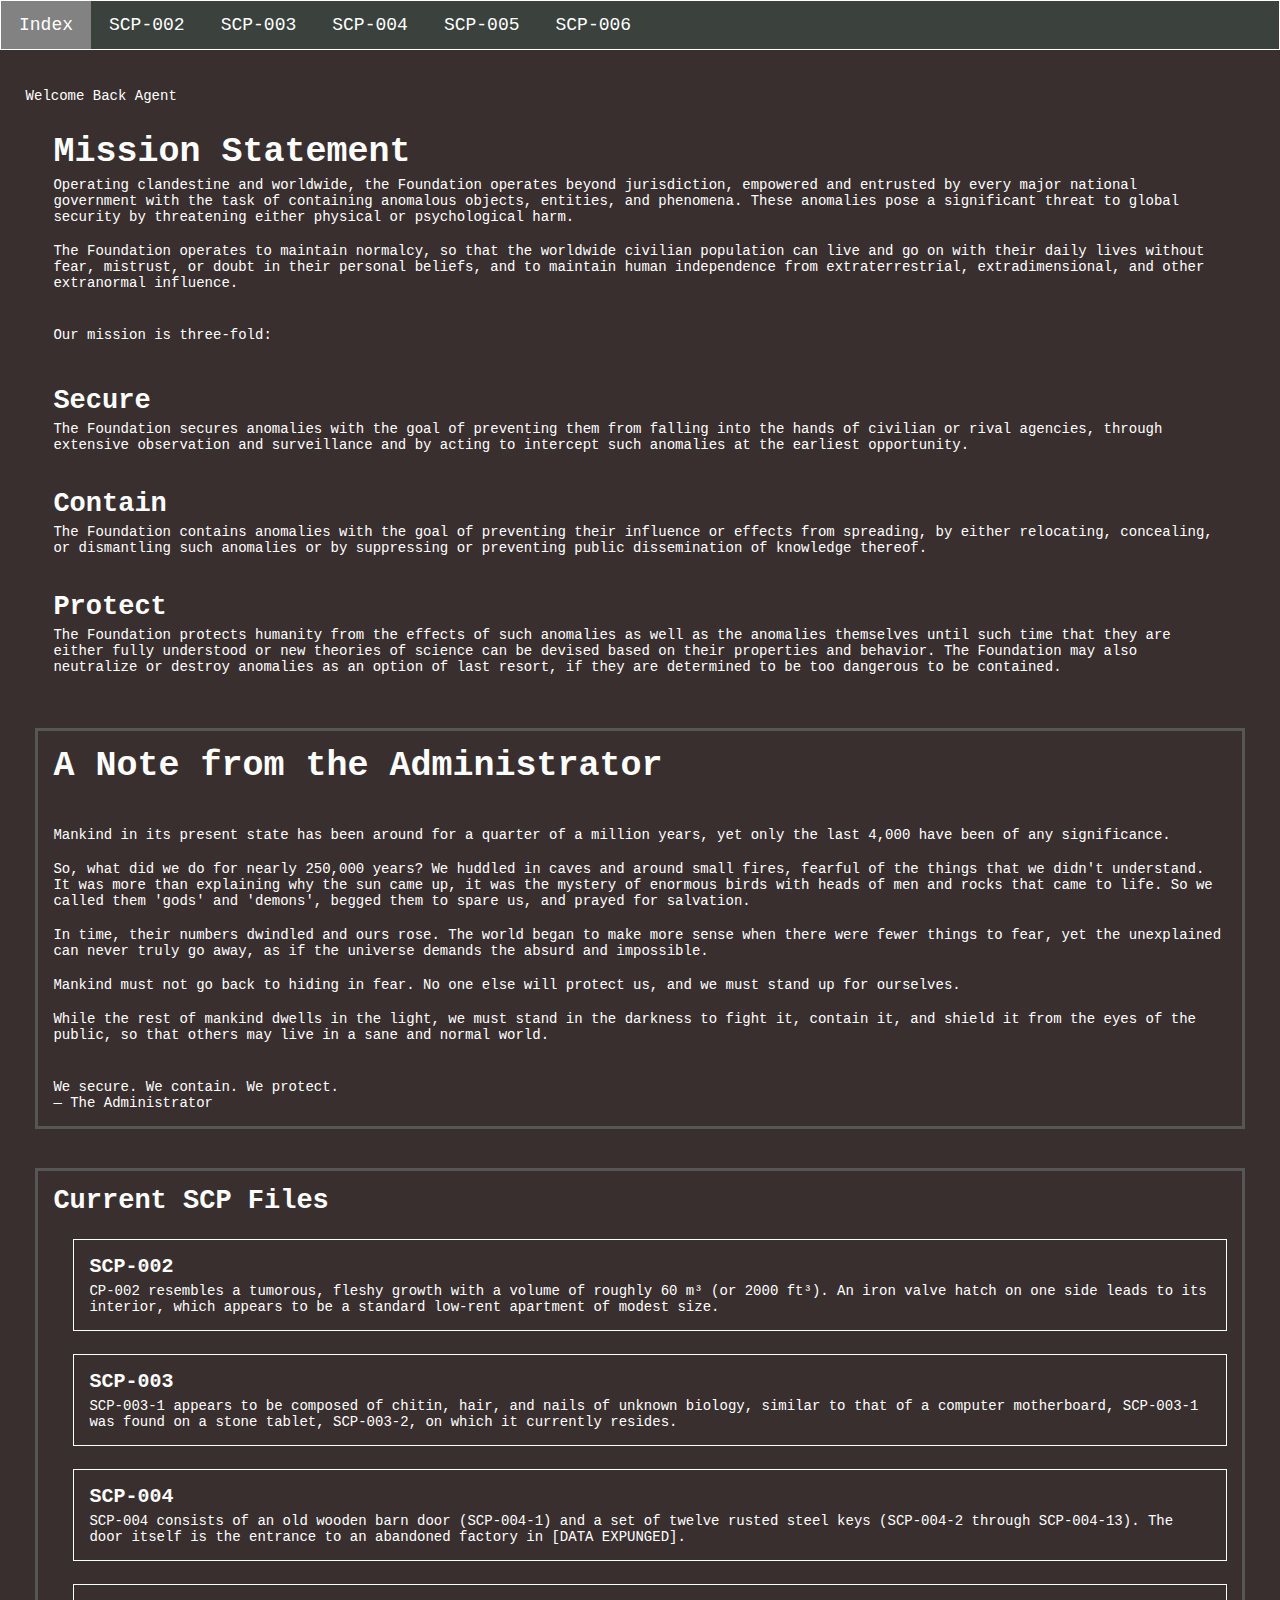
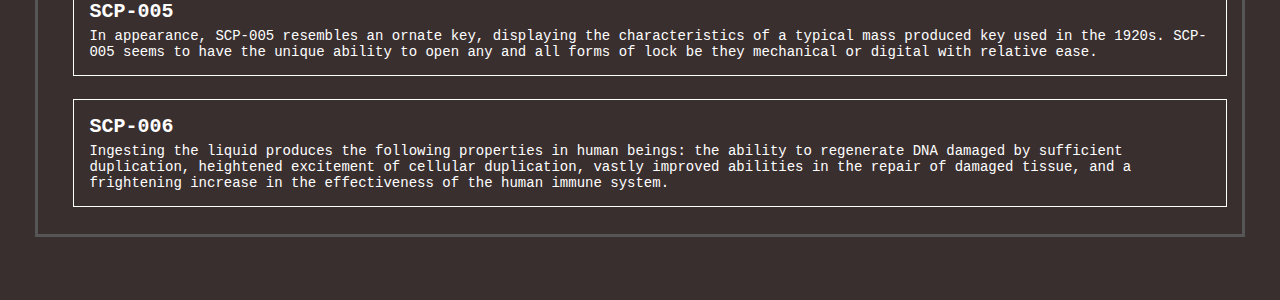
<file: index.html>
<!DOCTYPE html>
<html lang="en">
    <head>

        <meta charset="UTF-8">
        <meta name="viewport" content="width=device-width, initial-scale=0.5">  

        <!-- Linking to the Spreadsheet -->
        <link rel="stylesheet" href="css/main.css" type="text/css">
        

        <title> SCP Index - SCP Foundation </title>
    

    </head>

    <body>
        
        <!-- Navigation Bar-->
        <ul class="navbar">
            <li><a class="active" href="index.html"> Index </a></li>
            <li><a href="scp-002.html"> SCP-002 </a></li>
            <li><a href="scp-003.html"> SCP-003 </a></li>
            <li><a href="scp-004.html"> SCP-004 </a></li>
            <li><a href="scp-005.html"> SCP-005 </a></li>
            <li><a href="scp-006.html"> SCP-006 </a></li>
        </ul>

        
        <!-- Content Divs -->
        <div class="title" style="margin-left: 2%;">
            <p> Welcome Back Agent </p>
        </div>


        <div class="col-11 center" style="border: none; margin-bottom: 1%;">
            <h1> Mission Statement </h1>
            <p> Operating clandestine and worldwide, the Foundation operates beyond jurisdiction, empowered and entrusted by every major national government with the task of containing anomalous objects, entities, and phenomena. These anomalies pose a significant threat to global security by threatening either physical or psychological harm. </p>
            <br>
            <p> The Foundation operates to maintain normalcy, so that the worldwide civilian population can live and go on with their daily lives without fear, mistrust, or doubt in their personal beliefs, and to maintain human independence from extraterrestrial, extradimensional, and other extranormal influence. </p>  
            <br><br>
            <p> Our mission is three-fold: </p>
        </div>


        <div class="col-11 center" style="border: none;">
            <h3> Secure</h3>
            <p> The Foundation secures anomalies with the goal of preventing them from falling into the hands of civilian or rival agencies, through extensive observation and surveillance and by acting to intercept such anomalies at the earliest opportunity. </p>
            <br><br>
            <h3> Contain</h3>
            <p> The Foundation contains anomalies with the goal of preventing their influence or effects from spreading, by either relocating, concealing, or dismantling such anomalies or by suppressing or preventing public dissemination of knowledge thereof. </p>
            <br><br>
            <h3> Protect </h3>
            <p> The Foundation protects humanity from the effects of such anomalies as well as the anomalies themselves until such time that they are either fully understood or new theories of science can be devised based on their properties and behavior. The Foundation may also neutralize or destroy anomalies as an option of last resort, if they are determined to be too dangerous to be contained. </p>
        </div>
    


        <div class="col-11 center">
            <h1> A Note from the Administrator </h1>
            <br><br>
            <p> Mankind in its present state has been around for a quarter of a million years, yet only the last 4,000 have been of any significance. </p>
            <br><p> So, what did we do for nearly 250,000 years? We huddled in caves and around small fires, fearful of the things that we didn't understand. It was more than explaining why the sun came up, it was the mystery of enormous birds with heads of men and rocks that came to life. So we called them 'gods' and 'demons', begged them to spare us, and prayed for salvation. </p>
            <br><p> In time, their numbers dwindled and ours rose. The world began to make more sense when there were fewer things to fear, yet the unexplained can never truly go away, as if the universe demands the absurd and impossible. </p>
            <br><p> Mankind must not go back to hiding in fear. No one else will protect us, and we must stand up for ourselves. </p>
            <br><p> While the rest of mankind dwells in the light, we must stand in the darkness to fight it, contain it, and shield it from the eyes of the public, so that others may live in a sane and normal world. </p>
            <br><br>
            <p> We secure. We contain. We protect. </p>
            <p> — The Administrator </p>
        </div>
        
        
        <div class="indexfiles col-11 center">
            <h3> Current SCP Files</h3>   
            <ul>     
                <li><h4> SCP-002 </h4> <p> CP-002 resembles a tumorous, fleshy growth with a volume of roughly 60 m³ (or 2000 ft³). An iron valve hatch on one side leads to its interior, which appears to be a standard low-rent apartment of modest size. </p></li>
                <li><h4> SCP-003 </h4> <p> SCP-003-1 appears to be composed of chitin, hair, and nails of unknown biology, similar to that of a computer motherboard, SCP-003-1 was found on a stone tablet, SCP-003-2, on which it currently resides. </p></li>
                <li><h4> SCP-004 </h4> <p> SCP-004 consists of an old wooden barn door (SCP-004-1) and a set of twelve rusted steel keys (SCP-004-2 through SCP-004-13). The door itself is the entrance to an abandoned factory in [DATA EXPUNGED]. </p></li>
                <li><h4> SCP-005 </h4> <p> In appearance, SCP-005 resembles an ornate key, displaying the characteristics of a typical mass produced key used in the 1920s. SCP-005 seems to have the unique ability to open any and all forms of lock be they mechanical or digital with relative ease. </p></li>
                <li><h4> SCP-006 </h4> <p> Ingesting the liquid produces the following properties in human beings: the ability to regenerate DNA damaged by sufficient duplication, heightened excitement of cellular duplication, vastly improved abilities in the repair of damaged tissue, and a frightening increase in the effectiveness of the human immune system. </p></li>
            </ul>
        </div>

    </body>

</html>
</file>
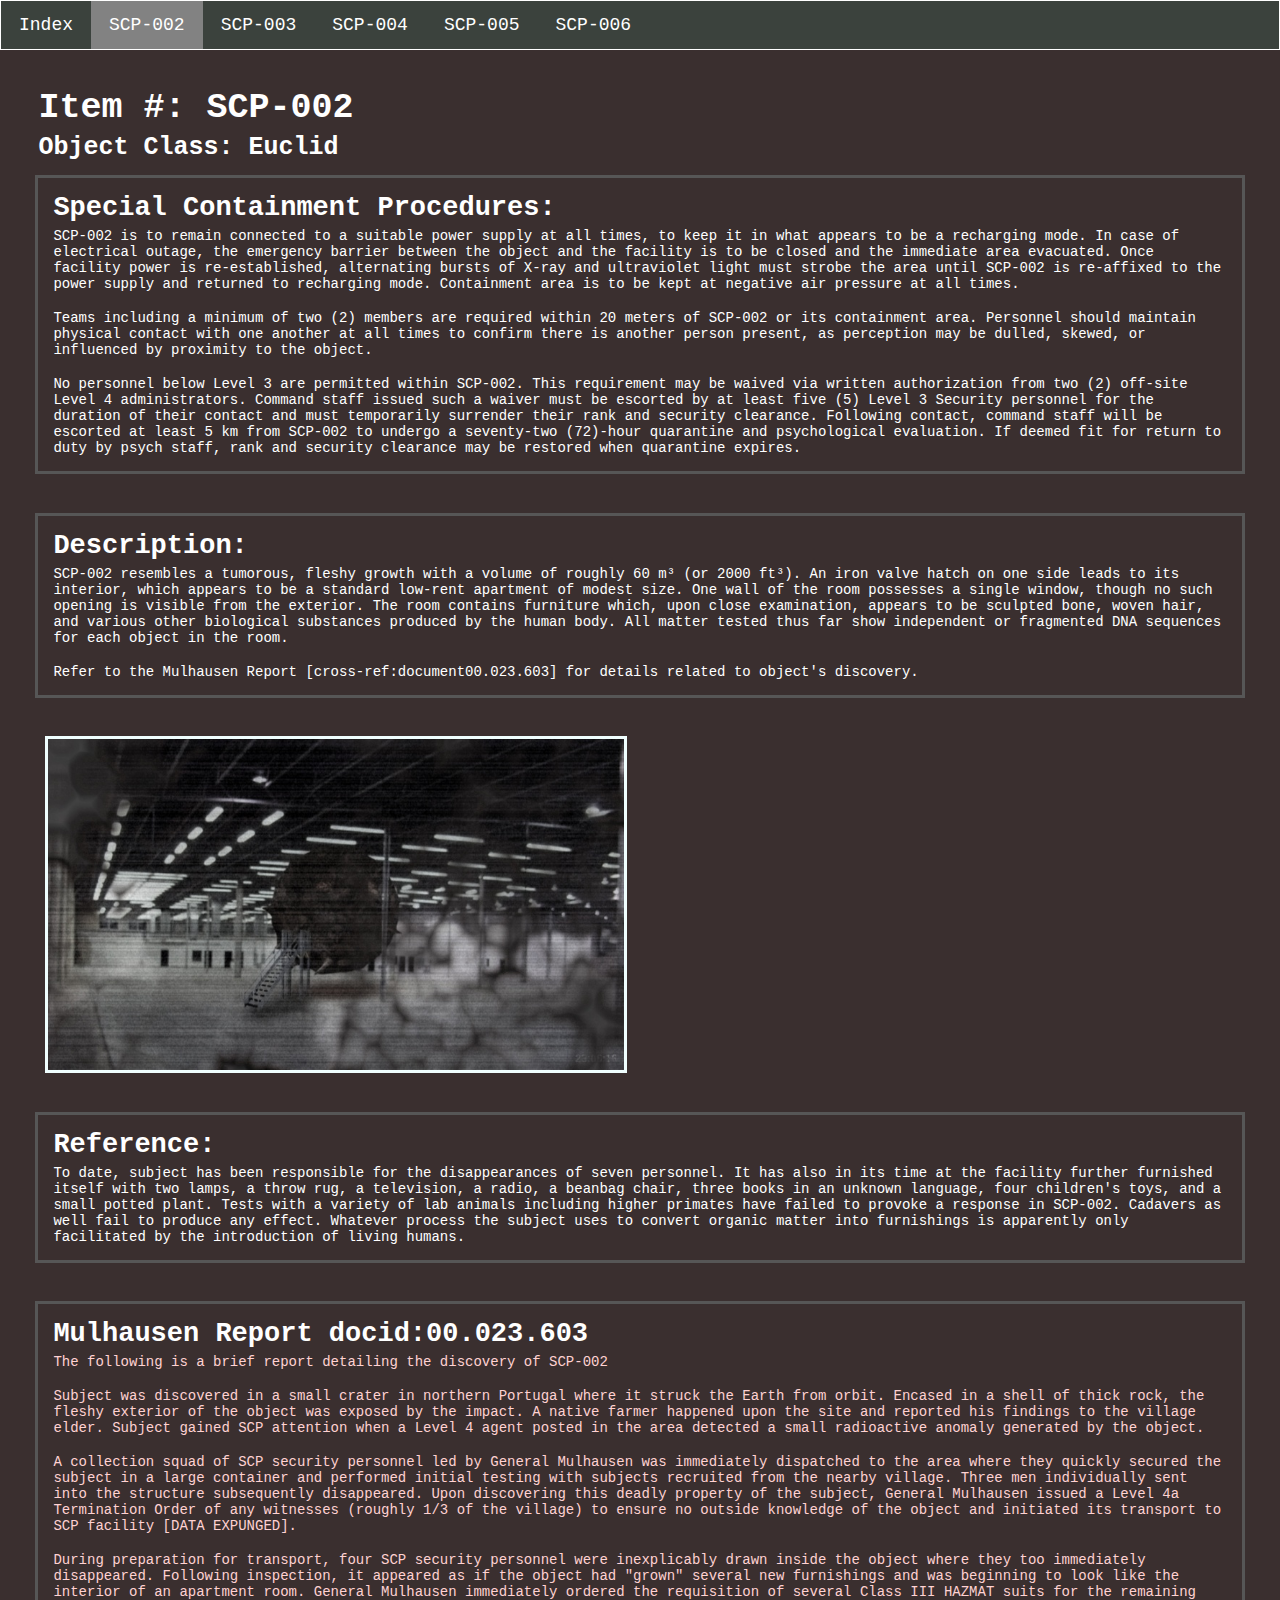
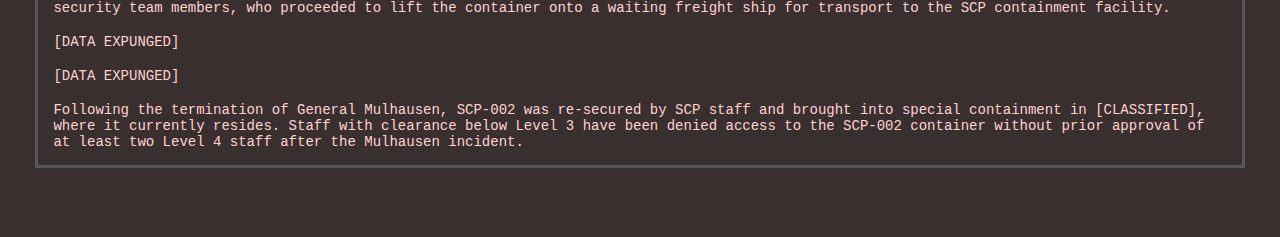
<file: scp-002.html>
<!DOCTYPE html>
<html lang="en">
    <head>

        <meta charset="UTF-8">
        <meta name="viewport" content="width=device-width, initial-scale=0.5">  

        <!-- Linking to the Spreadsheet -->
        <link rel="stylesheet" href="css/main.css" type="text/css">
    
        <title> SCP-002 - SCP Foundation </title>


    </head>

    <body>

        <!-- Navigation Bar-->
        <ul class="navbar">
            <li><a href="index.html"> Index </a></li>
            <li><a class="active" href="scp-002.html"> SCP-002 </a></li>
            <li><a href="scp-003.html"> SCP-003 </a></li>
            <li><a href="scp-004.html"> SCP-004 </a></li>
            <li><a href="scp-005.html"> SCP-005 </a></li>
            <li><a href="scp-006.html"> SCP-006 </a></li>
        </ul>    
       
        <!-- Content Divs -->
        <div class="title">
            <h1><b> Item #: </b> SCP-002 </h1>
            <h2><b> Object Class: </b> Euclid </h2>
        </div>


        <div class="col-11 center">
            <h3> Special Containment Procedures: </h3>
            <p> SCP-002 is to remain connected to a suitable power supply at all times, to keep it in what appears to be a recharging mode. In case of electrical outage, the emergency barrier between the object and the facility is to be closed and the immediate area evacuated. Once facility power is re-established, alternating bursts of X-ray and ultraviolet light must strobe the area until SCP-002 is re-affixed to the power supply and returned to recharging mode. Containment area is to be kept at negative air pressure at all times. </p>
            <br><p> Teams including a minimum of two (2) members are required within 20 meters of SCP-002 or its containment area. Personnel should maintain physical contact with one another at all times to confirm there is another person present, as perception may be dulled, skewed, or influenced by proximity to the object. </p>   
            <br><p> No personnel below Level 3 are permitted within SCP-002. This requirement may be waived via written authorization from two (2) off-site Level 4 administrators. Command staff issued such a waiver must be escorted by at least five (5) Level 3 Security personnel for the duration of their contact and must temporarily surrender their rank and security clearance. Following contact, command staff will be escorted at least 5 km from SCP-002 to undergo a seventy-two (72)-hour quarantine and psychological evaluation. If deemed fit for return to duty by psych staff, rank and security clearance may be restored when quarantine expires. </p>
        </div>


        <div class="col-11 center">
            <h3> Description: </h3>
            <p> SCP-002 resembles a tumorous, fleshy growth with a volume of roughly 60 m³ (or 2000 ft³). An iron valve hatch on one side leads to its interior, which appears to be a standard low-rent apartment of modest size. One wall of the room possesses a single window, though no such opening is visible from the exterior. The room contains furniture which, upon close examination, appears to be sculpted bone, woven hair, and various other biological substances produced by the human body. All matter tested thus far show independent or fragmented DNA sequences for each object in the room. </p>
            <br><p> Refer to the Mulhausen Report [cross-ref:document00.023.603] for details related to object's discovery. </p>
             
        </div>
          
        
        <img src="images/800px-SCP002.jpg" alt="SCP-002"> 



        <div class="col-11 center">
            <h3> Reference: </h3>
            <p> To date, subject has been responsible for the disappearances of seven personnel. It has also in its time at the facility further furnished itself with two lamps, a throw rug, a television, a radio, a beanbag chair, three books in an unknown language, four children's toys, and a small potted plant. Tests with a variety of lab animals including higher primates have failed to provoke a response in SCP-002. Cadavers as well fail to produce any effect. Whatever process the subject uses to convert organic matter into furnishings is apparently only facilitated by the introduction of living humans. </p>
        </div>
           


        <div class="reportext col-11 center">
            <h3>Mulhausen Report docid:00.023.603</h3>
            <p><code> The following is a brief report detailing the discovery of SCP-002 </code></p>
            <br><p><code> Subject was discovered in a small crater in northern Portugal where it struck the Earth from orbit. Encased in a shell of thick rock, the fleshy exterior of the object was exposed by the impact. A native farmer happened upon the site and reported his findings to the village elder. Subject gained SCP attention when a Level 4 agent posted in the area detected a small radioactive anomaly generated by the object. </code></p>
            <br><p><code> A collection squad of SCP security personnel led by General Mulhausen was immediately dispatched to the area where they quickly secured the subject in a large container and performed initial testing with subjects recruited from the nearby village. Three men individually sent into the structure subsequently disappeared. Upon discovering this deadly property of the subject, General Mulhausen issued a Level 4a Termination Order of any witnesses (roughly 1/3 of the village) to ensure no outside knowledge of the object and initiated its transport to SCP facility [DATA EXPUNGED]. </code></p>
            <br><p><code> During preparation for transport, four SCP security personnel were inexplicably drawn inside the object where they too immediately disappeared. Following inspection, it appeared as if the object had "grown" several new furnishings and was beginning to look like the interior of an apartment room. General Mulhausen immediately ordered the requisition of several Class III HAZMAT suits for the remaining security team members, who proceeded to lift the container onto a waiting freight ship for transport to the SCP containment facility. </code></p>
            <br><p><code> [DATA EXPUNGED] </code></p>
            <br><p><code> [DATA EXPUNGED] </code></p>
            <br><p><code> Following the termination of General Mulhausen, SCP-002 was re-secured by SCP staff and brought into special containment in [CLASSIFIED], where it currently resides. Staff with clearance below Level 3 have been denied access to the SCP-002 container without prior approval of at least two Level 4 staff after the Mulhausen incident. </code></p>
        </div>

    </body>

</html>
</file>
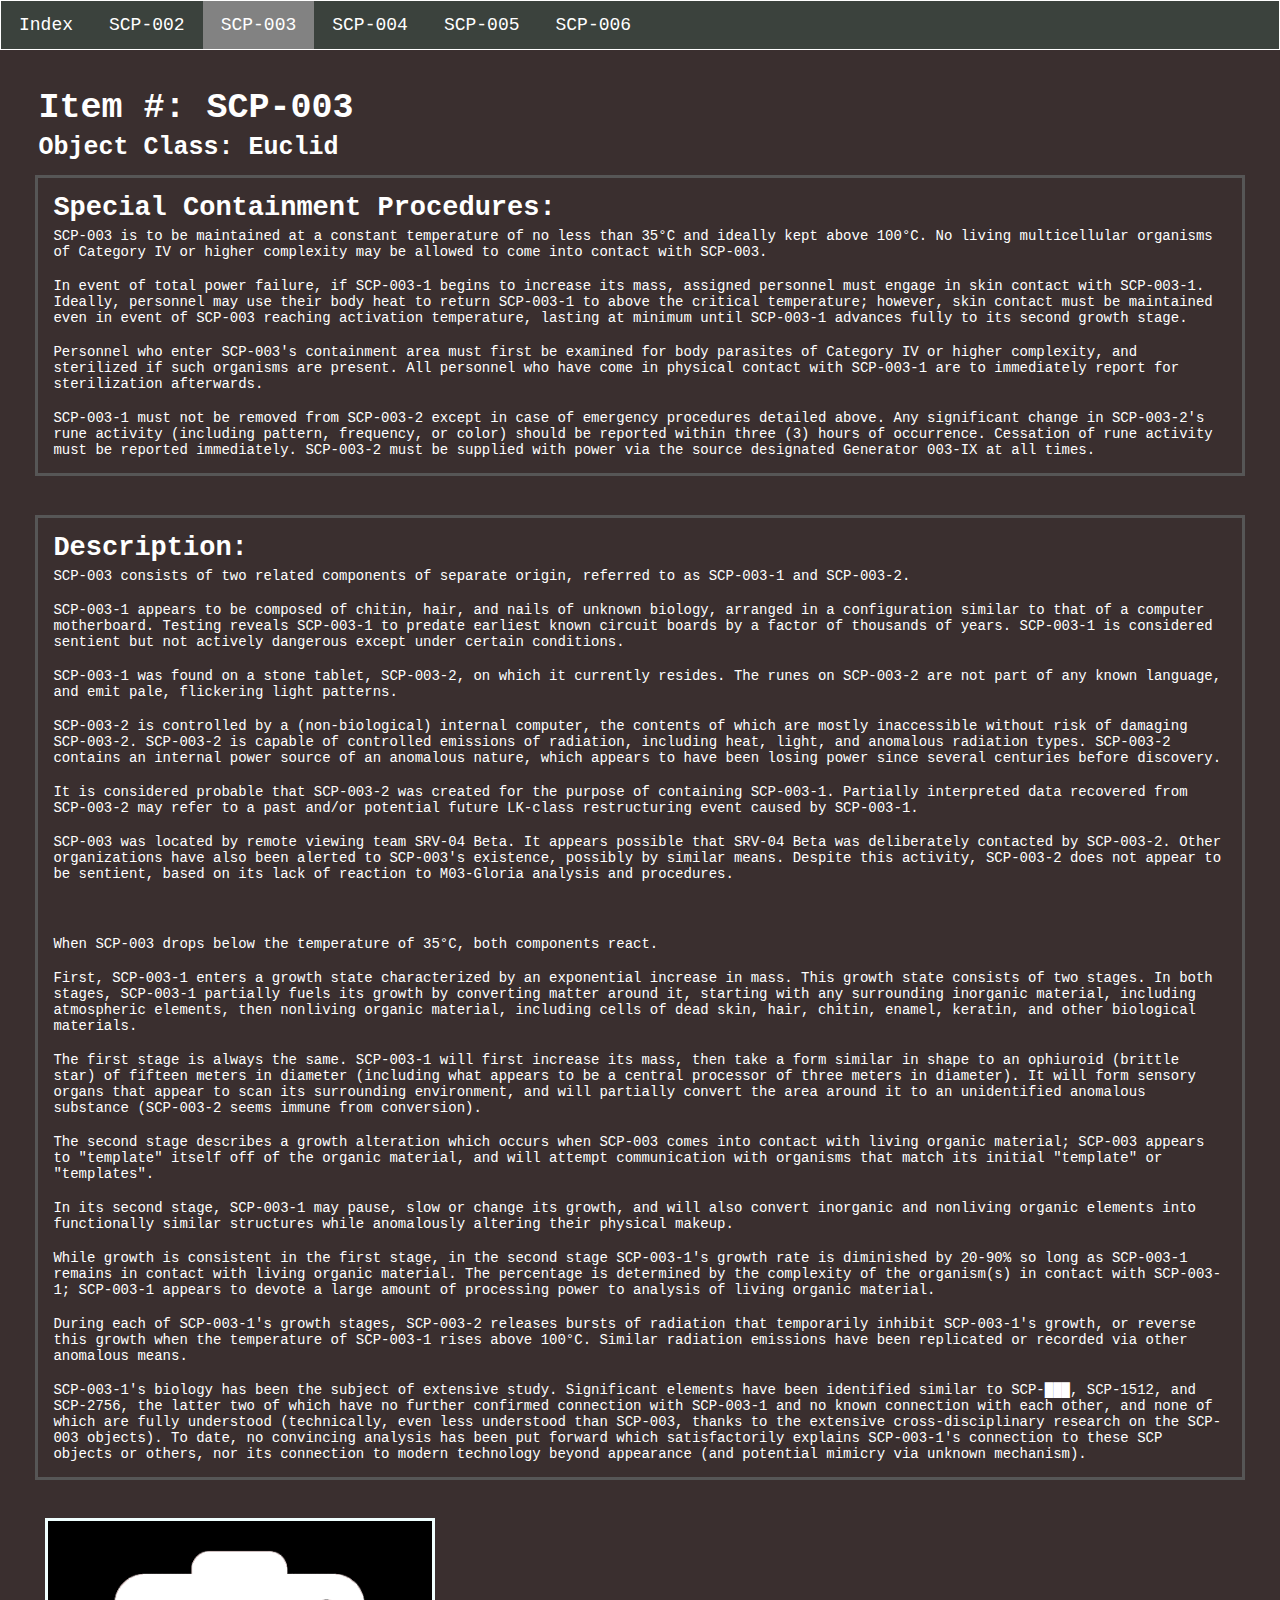
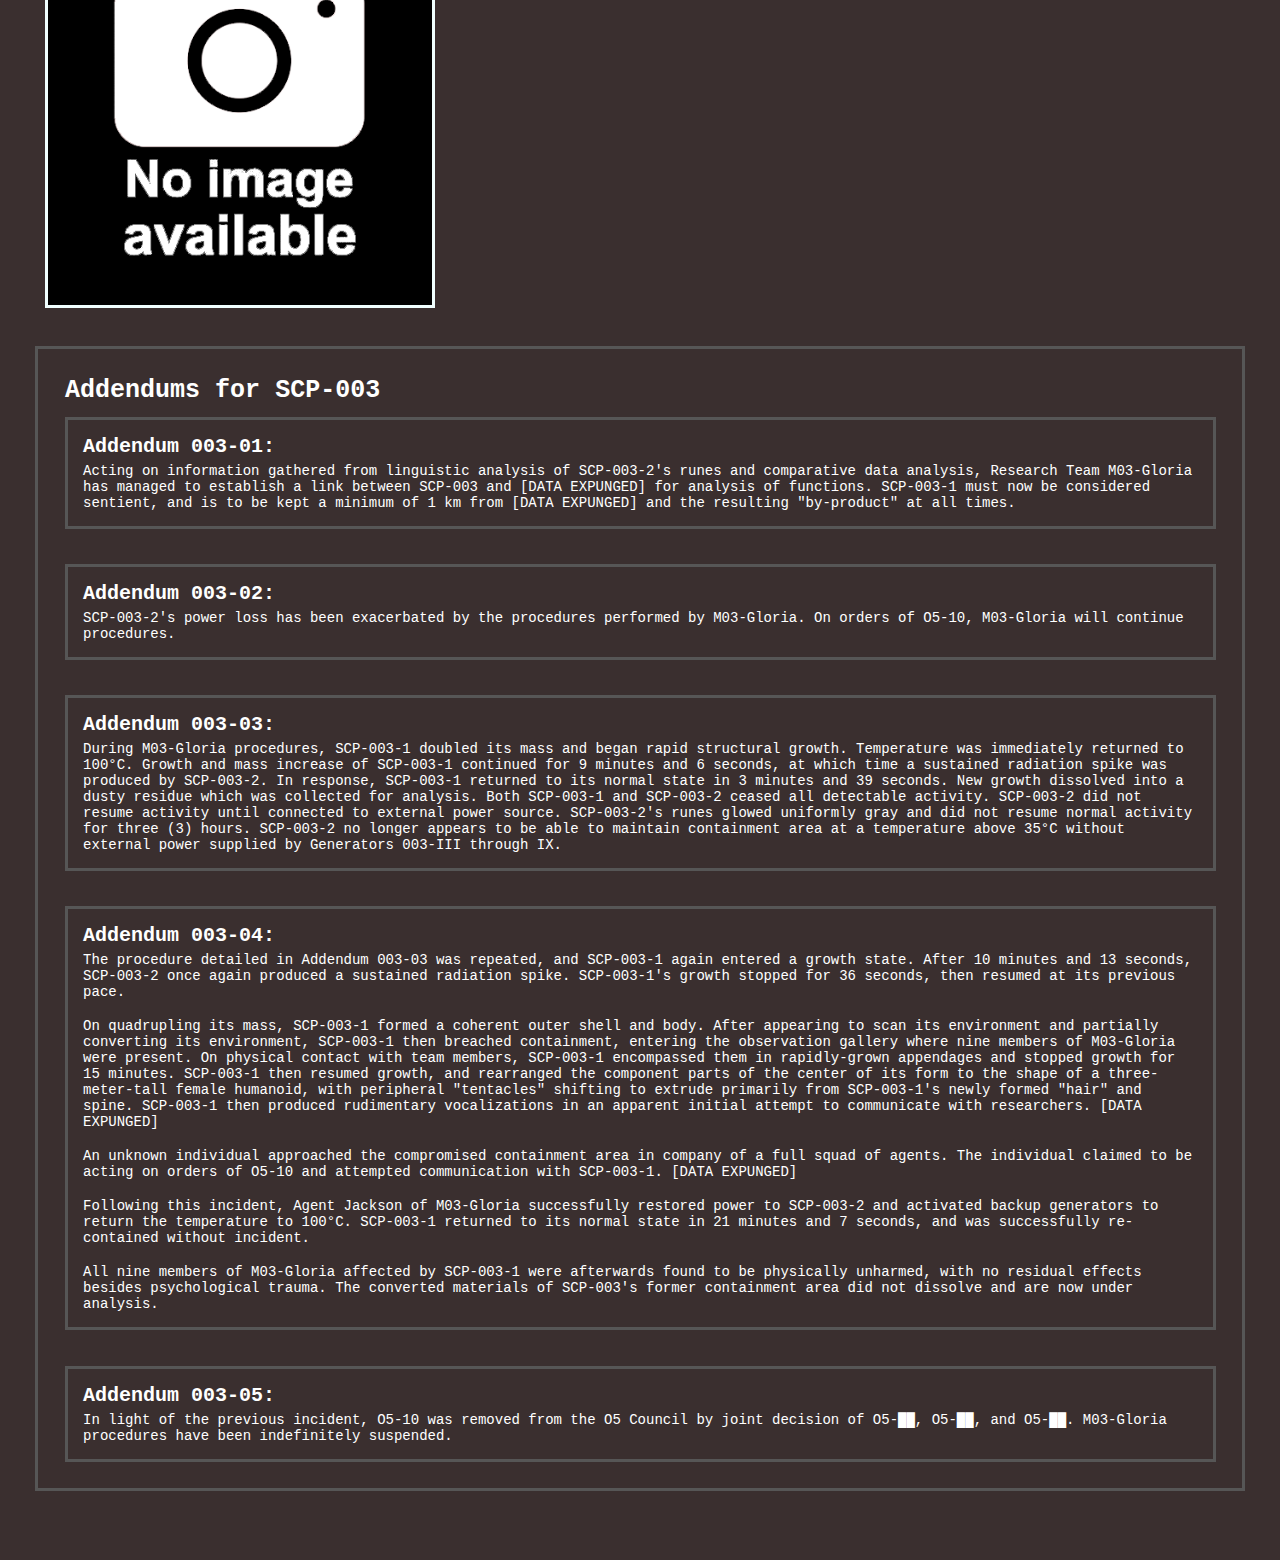
<file: scp-003.html>
<!DOCTYPE html>
<html lang="en">
    <head>

        <meta charset="UTF-8">
        <meta name="viewport" content="width=device-width, initial-scale=0.5">  

        <!-- Linking to the Spreadsheet -->
        <link rel="stylesheet" href="css/main.css" type="text/css">

        <title> SCP-003 - SCP Foundation </title>


    </head>

    <body>

        <!-- Navigation Bar-->
        <ul class="navbar">
            <li><a href="index.html"> Index </a></li>
            <li><a href="scp-002.html"> SCP-002 </a></li>
            <li><a class="active" href="scp-003.html"> SCP-003 </a></li>
            <li><a href="scp-004.html"> SCP-004 </a></li>
            <li><a href="scp-005.html"> SCP-005 </a></li>
            <li><a href="scp-006.html"> SCP-006 </a></li>
        </ul>

        <!-- Content Divs -->
        <div class="title">
            <h1><b> Item #: </b> SCP-003 </h1>
            <h2><b> Object Class: </b> Euclid </h2>
        </div>


        <div class="col-11 center">
            <h3> Special Containment Procedures: </h3>
            <p> SCP-003 is to be maintained at a constant temperature of no less than 35°C and ideally kept above 100°C. No living multicellular organisms of Category IV or higher complexity may be allowed to come into contact with SCP-003. </p>
            <br><p> In event of total power failure, if SCP-003-1 begins to increase its mass, assigned personnel must engage in skin contact with SCP-003-1. Ideally, personnel may use their body heat to return SCP-003-1 to above the critical temperature; however, skin contact must be maintained even in event of SCP-003 reaching activation temperature, lasting at minimum until SCP-003-1 advances fully to its second growth stage. </p>
            <br><p> Personnel who enter SCP-003's containment area must first be examined for body parasites of Category IV or higher complexity, and sterilized if such organisms are present. All personnel who have come in physical contact with SCP-003-1 are to immediately report for sterilization afterwards. </p>
            <br><p> SCP-003-1 must not be removed from SCP-003-2 except in case of emergency procedures detailed above. Any significant change in SCP-003-2's rune activity (including pattern, frequency, or color) should be reported within three (3) hours of occurrence. Cessation of rune activity must be reported immediately. SCP-003-2 must be supplied with power via the source designated Generator 003-IX at all times. </p>
        </div>

        
        <div class="col-11 center">
            <h3> Description: </h3>
            <p>SCP-003 consists of two related components of separate origin, referred to as SCP-003-1 and SCP-003-2.</p>
            <br><p> SCP-003-1 appears to be composed of chitin, hair, and nails of unknown biology, arranged in a configuration similar to that of a computer motherboard. Testing reveals SCP-003-1 to predate earliest known circuit boards by a factor of thousands of years. SCP-003-1 is considered sentient but not actively dangerous except under certain conditions. </p>
            <br><p> SCP-003-1 was found on a stone tablet, SCP-003-2, on which it currently resides. The runes on SCP-003-2 are not part of any known language, and emit pale, flickering light patterns. </p>
            <br><p> SCP-003-2 is controlled by a (non-biological) internal computer, the contents of which are mostly inaccessible without risk of damaging SCP-003-2. SCP-003-2 is capable of controlled emissions of radiation, including heat, light, and anomalous radiation types. SCP-003-2 contains an internal power source of an anomalous nature, which appears to have been losing power since several centuries before discovery. </p>
            <br><p> It is considered probable that SCP-003-2 was created for the purpose of containing SCP-003-1. Partially interpreted data recovered from SCP-003-2 may refer to a past and/or potential future LK-class restructuring event caused by SCP-003-1. </p>
            <br><p> SCP-003 was located by remote viewing team SRV-04 Beta. It appears possible that SRV-04 Beta was deliberately contacted by SCP-003-2. Other organizations have also been alerted to SCP-003's existence, possibly by similar means. Despite this activity, SCP-003-2 does not appear to be sentient, based on its lack of reaction to M03-Gloria analysis and procedures. </p>
            <br><br>
            <br><p> When SCP-003 drops below the temperature of 35°C, both components react. </p>
            <br><p> First, SCP-003-1 enters a growth state characterized by an exponential increase in mass. This growth state consists of two stages. In both stages, SCP-003-1 partially fuels its growth by converting matter around it, starting with any surrounding inorganic material, including atmospheric elements, then nonliving organic material, including cells of dead skin, hair, chitin, enamel, keratin, and other biological materials. </p>
            <br><p> The first stage is always the same. SCP-003-1 will first increase its mass, then take a form similar in shape to an ophiuroid (brittle star) of fifteen meters in diameter (including what appears to be a central processor of three meters in diameter). It will form sensory organs that appear to scan its surrounding environment, and will partially convert the area around it to an unidentified anomalous substance (SCP-003-2 seems immune from conversion). </p>
            <br><p> The second stage describes a growth alteration which occurs when SCP-003 comes into contact with living organic material; SCP-003 appears to "template" itself off of the organic material, and will attempt communication with organisms that match its initial "template" or "templates". </p>
            <br><p> In its second stage, SCP-003-1 may pause, slow or change its growth, and will also convert inorganic and nonliving organic elements into functionally similar structures while anomalously altering their physical makeup. </p>
            <br><p> While growth is consistent in the first stage, in the second stage SCP-003-1's growth rate is diminished by 20-90% so long as SCP-003-1 remains in contact with living organic material. The percentage is determined by the complexity of the organism(s) in contact with SCP-003-1; SCP-003-1 appears to devote a large amount of processing power to analysis of living organic material. </p>
            <br><p> During each of SCP-003-1's growth stages, SCP-003-2 releases bursts of radiation that temporarily inhibit SCP-003-1's growth, or reverse this growth when the temperature of SCP-003-1 rises above 100°C. Similar radiation emissions have been replicated or recorded via other anomalous means. </p>
            <br><p> SCP-003-1's biology has been the subject of extensive study. Significant elements have been identified similar to SCP-███, SCP-1512, and SCP-2756, the latter two of which have no further confirmed connection with SCP-003-1 and no known connection with each other, and none of which are fully understood (technically, even less understood than SCP-003, thanks to the extensive cross-disciplinary research on the SCP-003 objects). To date, no convincing analysis has been put forward which satisfactorily explains SCP-003-1's connection to these SCP objects or others, nor its connection to modern technology beyond appearance (and potential mimicry via unknown mechanism). </p>
        </div>


        <div class="squareImage"><img src="images/Photo-Not-Available.png" alt="No Image Available"></div>


        <div class="col-11 center">
            <div class="containertitle">
                <h2> Addendums for SCP-003 </h2>
            </div>

            <div class="container" >
                <h4> Addendum 003-01: </h4>
                <p> Acting on information gathered from linguistic analysis of SCP-003-2's runes and comparative data analysis, Research Team M03-Gloria has managed to establish a link between SCP-003 and [DATA EXPUNGED] for analysis of functions. SCP-003-1 must now be considered sentient, and is to be kept a minimum of 1 km from [DATA EXPUNGED] and the resulting "by-product" at all times. </p>
            </div>

            <div class="container">
                <h4> Addendum 003-02: </h4>
                <p> SCP-003-2's power loss has been exacerbated by the procedures performed by M03-Gloria. On orders of O5-10, M03-Gloria will continue procedures. </p>
            </div>

            <div class="container">
                <h4> Addendum 003-03: </h4>
                <p> During M03-Gloria procedures, SCP-003-1 doubled its mass and began rapid structural growth. Temperature was immediately returned to 100°C. Growth and mass increase of SCP-003-1 continued for 9 minutes and 6 seconds, at which time a sustained radiation spike was produced by SCP-003-2. In response, SCP-003-1 returned to its normal state in 3 minutes and 39 seconds. New growth dissolved into a dusty residue which was collected for analysis. Both SCP-003-1 and SCP-003-2 ceased all detectable activity. SCP-003-2 did not resume activity until connected to external power source. SCP-003-2's runes glowed uniformly gray and did not resume normal activity for three (3) hours. SCP-003-2 no longer appears to be able to maintain containment area at a temperature above 35°C without external power supplied by Generators 003-III through IX. </p>
            </div>

            <div class="container ">
                <h4> Addendum 003-04: </h4>
                <p> The procedure detailed in Addendum 003-03 was repeated, and SCP-003-1 again entered a growth state. After 10 minutes and 13 seconds, SCP-003-2 once again produced a sustained radiation spike. SCP-003-1's growth stopped for 36 seconds, then resumed at its previous pace. </p>
                <br><p> On quadrupling its mass, SCP-003-1 formed a coherent outer shell and body. After appearing to scan its environment and partially converting its environment, SCP-003-1 then breached containment, entering the observation gallery where nine members of M03-Gloria were present. On physical contact with team members, SCP-003-1 encompassed them in rapidly-grown appendages and stopped growth for 15 minutes. SCP-003-1 then resumed growth, and rearranged the component parts of the center of its form to the shape of a three-meter-tall female humanoid, with peripheral "tentacles" shifting to extrude primarily from SCP-003-1's newly formed "hair" and spine. SCP-003-1 then produced rudimentary vocalizations in an apparent initial attempt to communicate with researchers. [DATA EXPUNGED] </p>
                <br><p> An unknown individual approached the compromised containment area in company of a full squad of agents. The individual claimed to be acting on orders of O5-10 and attempted communication with SCP-003-1. [DATA EXPUNGED] </p>
                <br><p> Following this incident, Agent Jackson of M03-Gloria successfully restored power to SCP-003-2 and activated backup generators to return the temperature to 100°C. SCP-003-1 returned to its normal state in 21 minutes and 7 seconds, and was successfully re-contained without incident. </p>
                <br><p> All nine members of M03-Gloria affected by SCP-003-1 were afterwards found to be physically unharmed, with no residual effects besides psychological trauma. The converted materials of SCP-003's former containment area did not dissolve and are now under analysis. </p>
            </div>

            <div class="container" style="margin-bottom: 1%;">
                <h4> Addendum 003-05: </h4>
                <p> In light of the previous incident, O5-10 was removed from the O5 Council by joint decision of O5-██, O5-██, and O5-██. M03-Gloria procedures have been indefinitely suspended. </p>
            </div>
        </div>
        
    </body>

</html>
</file>
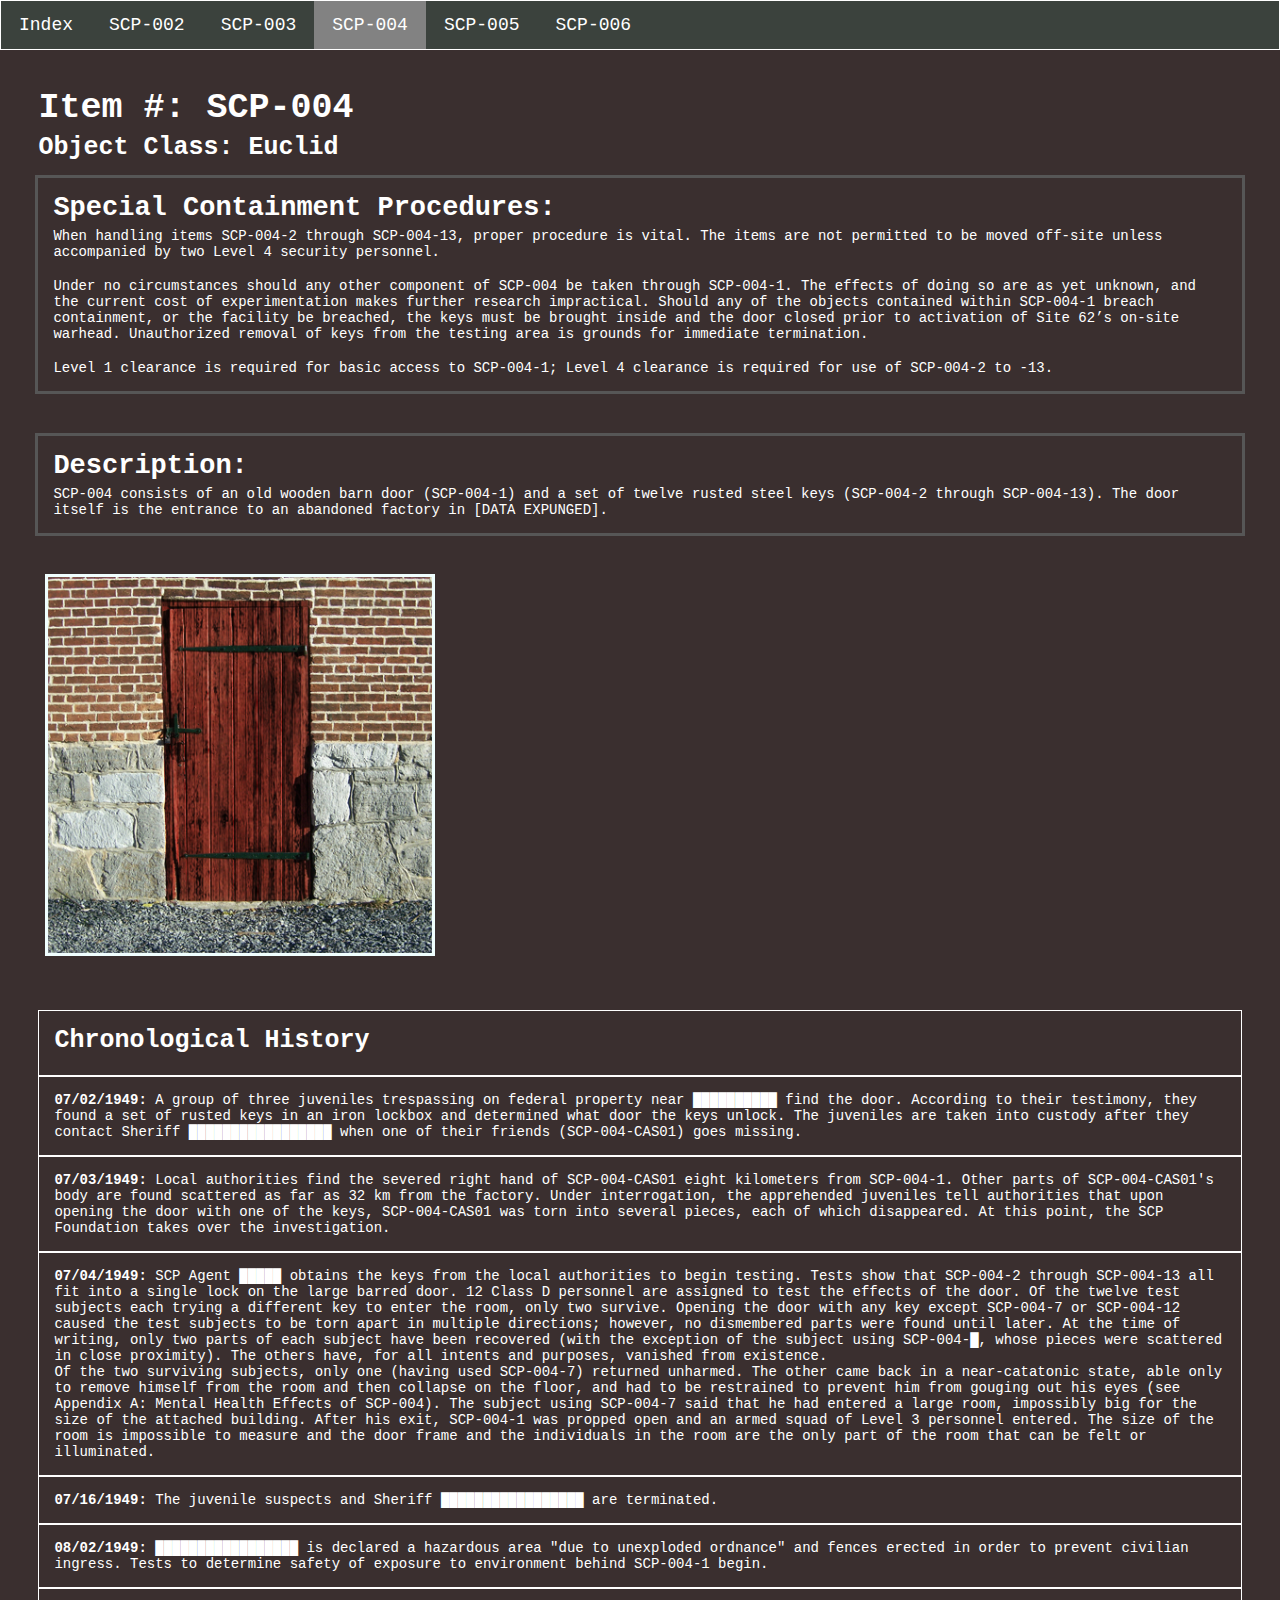
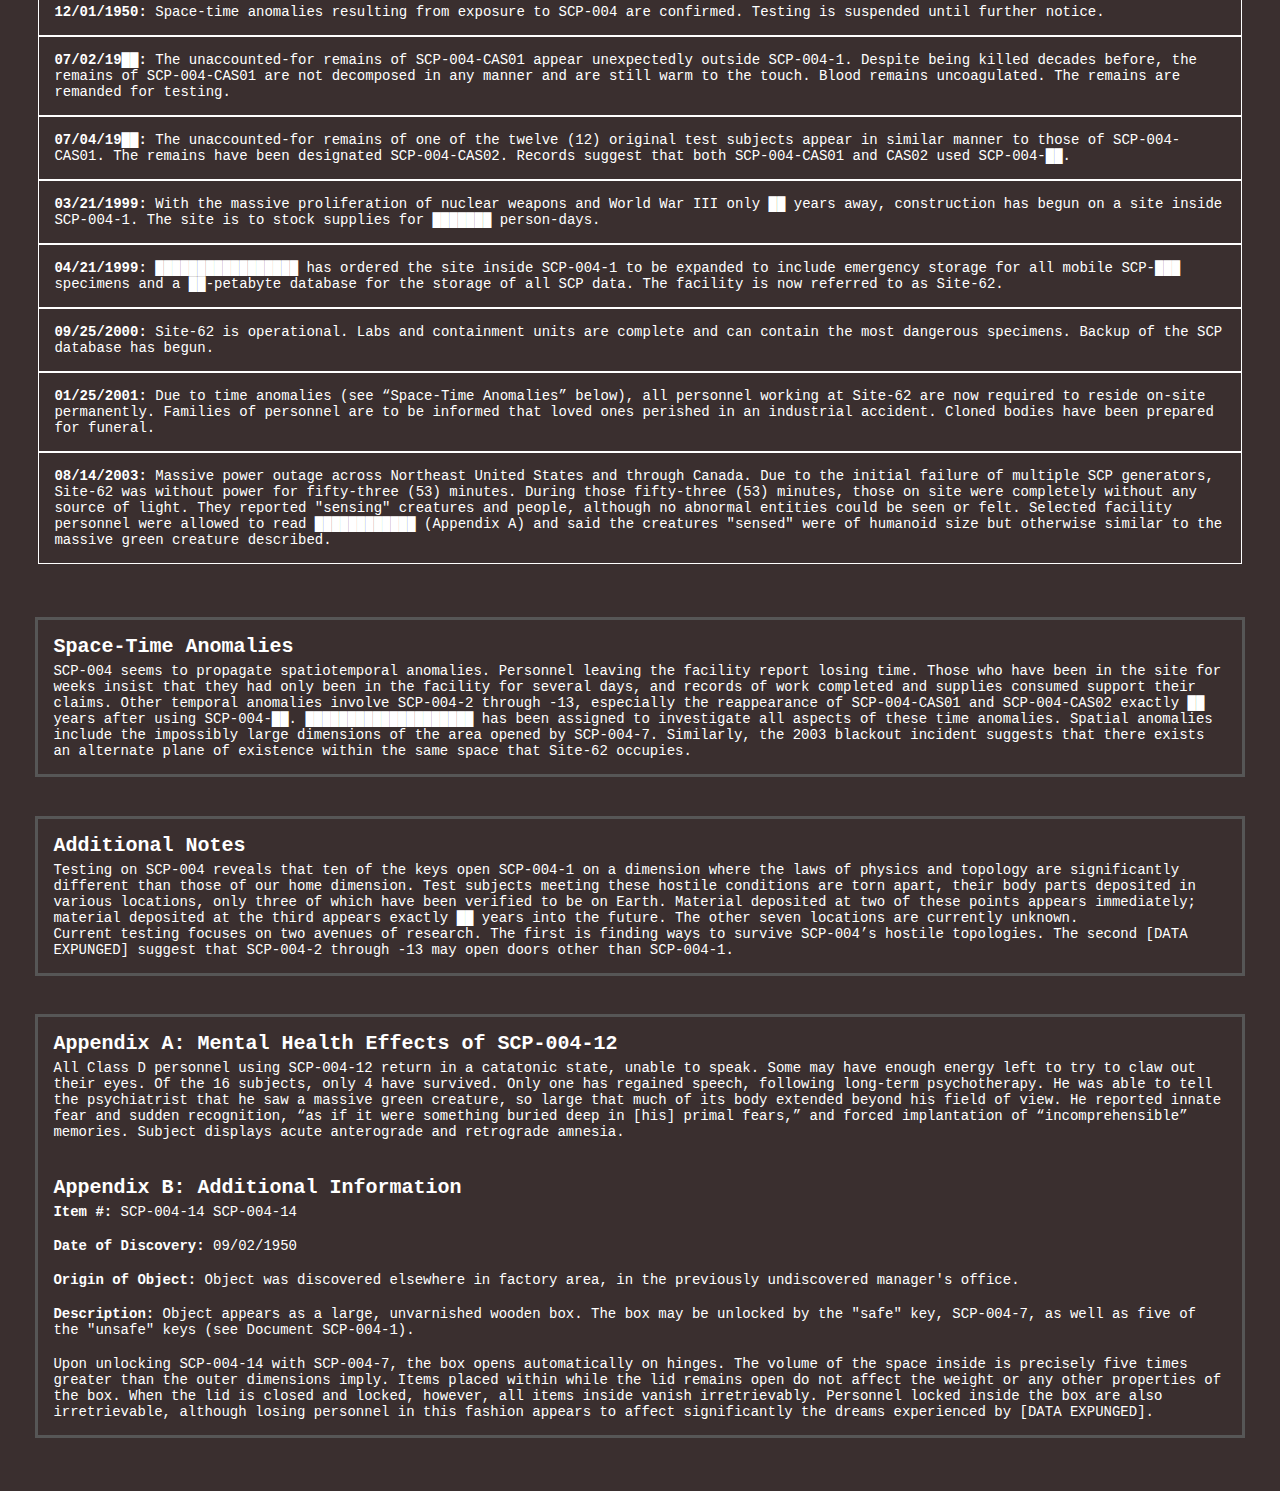
<file: scp-004.html>
<!DOCTYPE html>
<html lang="en">
    <head>

        <meta charset="UTF-8">
        <meta name="viewport" content="width=device-width, initial-scale=0.5">  

        <!-- Linking to the Spreadsheet -->
        <link rel="stylesheet" href="css/main.css" type="text/css">
    
        <title> SCP-004 - SCP Foundation </title>


    </head>

    <body>

        <!-- Navigation Bar-->
        <ul class="navbar">
            <li><a href="index.html"> Index </a></li>
            <li><a href="scp-002.html"> SCP-002 </a></li>
            <li><a href="scp-003.html"> SCP-003 </a></li>
            <li><a class="active" href="scp-004.html"> SCP-004 </a></li>
            <li><a href="scp-005.html"> SCP-005 </a></li>
            <li><a href="scp-006.html"> SCP-006 </a></li>
        </ul>

        <!-- Content Divs -->
        <div class="title">
            <h1><b> Item #: </b> SCP-004 </h1>
            <h2><b> Object Class: </b> Euclid </h2>
        </div>

        
        <div class="center col-11 ">
            <h3>Special Containment Procedures:</h3>
            <p> When handling items SCP-004-2 through SCP-004-13, proper procedure is vital. The items are not permitted to be moved off-site unless accompanied by two Level 4 security personnel. </p>
            <br><p> Under no circumstances should any other component of SCP-004 be taken through SCP-004-1. The effects of doing so are as yet unknown, and the current cost of experimentation makes further research impractical. Should any of the objects contained within SCP-004-1 breach containment, or the facility be breached, the keys must be brought inside and the door closed prior to activation of Site 62’s on-site warhead. Unauthorized removal of keys from the testing area is grounds for immediate termination. </p>
            <br><p> Level 1 clearance is required for basic access to SCP-004-1; Level 4 clearance is required for use of SCP-004-2 to -13. </p>
        </div>


        <div class="center col-11">
            <h3> Description: </h3>
            <p> SCP-004 consists of an old wooden barn door (SCP-004-1) and a set of twelve rusted steel keys (SCP-004-2 through SCP-004-13). The door itself is the entrance to an abandoned factory in [DATA EXPUNGED]. </p>
        </div>


        <div class="squareImage"><img src="images/SCP004_door.jpg" alt="SCP-004"></div>


       <ul class="timeline center">
        
            <li><h2> Chronological History </h2></li>
     
            <li><p><b> 07/02/1949: </b> A group of three juveniles trespassing on federal property near ██████████ find the door. According to their testimony, they found a set of rusted keys in an iron lockbox and determined what door the keys unlock. The juveniles are taken into custody after they contact Sheriff █████████████████ when one of their friends (SCP-004-CAS01) goes missing. </p></li>
        
            <li><p><b> 07/03/1949: </b> Local authorities find the severed right hand of SCP-004-CAS01 eight kilometers from SCP-004-1. Other parts of SCP-004-CAS01's body are found scattered as far as 32 km from the factory. Under interrogation, the apprehended juveniles tell authorities that upon opening the door with one of the keys, SCP-004-CAS01 was torn into several pieces, each of which disappeared. At this point, the SCP Foundation takes over the investigation. </p></li>
            
            <li><p><b> 07/04/1949: </b> SCP Agent █████ obtains the keys from the local authorities to begin testing. Tests show that SCP-004-2 through SCP-004-13 all fit into a single lock on the large barred door. 12 Class D personnel are assigned to test the effects of the door. Of the twelve test subjects each trying a different key to enter the room, only two survive. Opening the door with any key except SCP-004-7 or SCP-004-12 caused the test subjects to be torn apart in multiple directions; however, no dismembered parts were found until later. At the time of writing, only two parts of each subject have been recovered (with the exception of the subject using SCP-004-█, whose pieces were scattered in close proximity). The others have, for all intents and purposes, vanished from existence. </p>
            <p> Of the two surviving subjects, only one (having used SCP-004-7) returned unharmed. The other came back in a near-catatonic state, able only to remove himself from the room and then collapse on the floor, and had to be restrained to prevent him from gouging out his eyes (see Appendix A: Mental Health Effects of SCP-004). The subject using SCP-004-7 said that he had entered a large room, impossibly big for the size of the attached building. After his exit, SCP-004-1 was propped open and an armed squad of Level 3 personnel entered. The size of the room is impossible to measure and the door frame and the individuals in the room are the only part of the room that can be felt or illuminated. </p></li>
            
            <li><p><b> 07/16/1949: </b> The juvenile suspects and Sheriff █████████████████ are terminated.</p></li>
            
            <li><p><b> 08/02/1949: </b> █████████████████ is declared a hazardous area "due to unexploded ordnance" and fences erected in order to prevent civilian ingress. Tests to determine safety of exposure to environment behind SCP-004-1 begin. </p></li>

            <li><p><b> 12/01/1950: </b> Space-time anomalies resulting from exposure to SCP-004 are confirmed. Testing is suspended until further notice. </p></li>
            
            <li><p><b> 07/02/19██: </b> The unaccounted-for remains of SCP-004-CAS01 appear unexpectedly outside SCP-004-1. Despite being killed decades before, the remains of SCP-004-CAS01 are not decomposed in any manner and are still warm to the touch. Blood remains uncoagulated. The remains are remanded for testing. </p></li>
            
            <li><p><b> 07/04/19██: </b> The unaccounted-for remains of one of the twelve (12) original test subjects appear in similar manner to those of SCP-004-CAS01. The remains have been designated SCP-004-CAS02. Records suggest that both SCP-004-CAS01 and CAS02 used SCP-004-██. </p></li>
            
            <li><p><b> 03/21/1999: </b> With the massive proliferation of nuclear weapons and World War III only ██ years away, construction has begun on a site inside SCP-004-1. The site is to stock supplies for ███████ person-days. </p></li>

            <li><p><b> 04/21/1999: </b> █████████████████ has ordered the site inside SCP-004-1 to be expanded to include emergency storage for all mobile SCP-███ specimens and a ██-petabyte database for the storage of all SCP data. The facility is now referred to as Site-62. </p></li>

            <li><p><b> 09/25/2000: </b> Site-62 is operational. Labs and containment units are complete and can contain the most dangerous specimens. Backup of the SCP database has begun. </p></li>
            
            <li><p><b> 01/25/2001: </b> Due to time anomalies (see “Space-Time Anomalies” below), all personnel working at Site-62 are now required to reside on-site permanently. Families of personnel are to be informed that loved ones perished in an industrial accident. Cloned bodies have been prepared for funeral. </p></li>
            
            <li><p><b> 08/14/2003: </b> Massive power outage across Northeast United States and through Canada. Due to the initial failure of multiple SCP generators, Site-62 was without power for fifty-three (53) minutes. During those fifty-three (53) minutes, those on site were completely without any source of light. They reported "sensing" creatures and people, although no abnormal entities could be seen or felt. Selected facility personnel were allowed to read ████████████ (Appendix A) and said the creatures "sensed" were of humanoid size but otherwise similar to the massive green creature described. </p></li>
        </ul>


        <div class="center col-11 ">
            <h4> Space-Time Anomalies </h4>
            <p> SCP-004 seems to propagate spatiotemporal anomalies. Personnel leaving the facility report losing time. Those who have been in the site for weeks insist that they had only been in the facility for several days, and records of work completed and supplies consumed support their claims. Other temporal anomalies involve SCP-004-2 through -13, especially the reappearance of SCP-004-CAS01 and SCP-004-CAS02 exactly ██ years after using SCP-004-██. ████████████████████ has been assigned to investigate all aspects of these time anomalies. Spatial anomalies include the impossibly large dimensions of the area opened by SCP-004-7. Similarly, the 2003 blackout incident suggests that there exists an alternate plane of existence within the same space that Site-62 occupies. </p>
        </div>


        <div class="col-11 center">
            <h4> Additional Notes </h4>
            <p> Testing on SCP-004 reveals that ten of the keys open SCP-004-1 on a dimension where the laws of physics and topology are significantly different than those of our home dimension. Test subjects meeting these hostile conditions are torn apart, their body parts deposited in various locations, only three of which have been verified to be on Earth. Material deposited at two of these points appears immediately; material deposited at the third appears exactly ██ years into the future. The other seven locations are currently unknown. </p>
            <p> Current testing focuses on two avenues of research. The first is finding ways to survive SCP-004’s hostile topologies. The second [DATA EXPUNGED] suggest that SCP-004-2 through -13 may open doors other than SCP-004-1. </p>
        </div>
       

        <div class="center col-11">
            <h4> Appendix A: Mental Health Effects of SCP-004-12 </h4>
            <p> All Class D personnel using SCP-004-12 return in a catatonic state, unable to speak. Some may have enough energy left to try to claw out their eyes. Of the 16 subjects, only 4 have survived. Only one has regained speech, following long-term psychotherapy. He was able to tell the psychiatrist that he saw a massive green creature, so large that much of its body extended beyond his field of view. He reported innate fear and sudden recognition, “as if it were something buried deep in [his] primal fears,” and forced implantation of “incomprehensible” memories. Subject displays acute anterograde and retrograde amnesia.</p>
            <br><br>
            <h4> Appendix B: Additional Information </h4>
            <p><b> Item #:</b> SCP-004-14 SCP-004-14 </p>
            <br><p><b> Date of Discovery:</b> 09/02/1950 </p>
            <br><p><b> Origin of Object: </b> Object was discovered elsewhere in factory area, in the previously undiscovered manager's office. </p>
            <br><p><b> Description: </b> Object appears as a large, unvarnished wooden box. The box may be unlocked by the "safe" key, SCP-004-7, as well as five of the "unsafe" keys (see Document SCP-004-1). </p>
            <br><p> Upon unlocking SCP-004-14 with SCP-004-7, the box opens automatically on hinges. The volume of the space inside is precisely five times greater than the outer dimensions imply. Items placed within while the lid remains open do not affect the weight or any other properties of the box. When the lid is closed and locked, however, all items inside vanish irretrievably. Personnel locked inside the box are also irretrievable, although losing personnel in this fashion appears to affect significantly the dreams experienced by [DATA EXPUNGED]. </p>
        </div>


    </body>

</html>
</file>
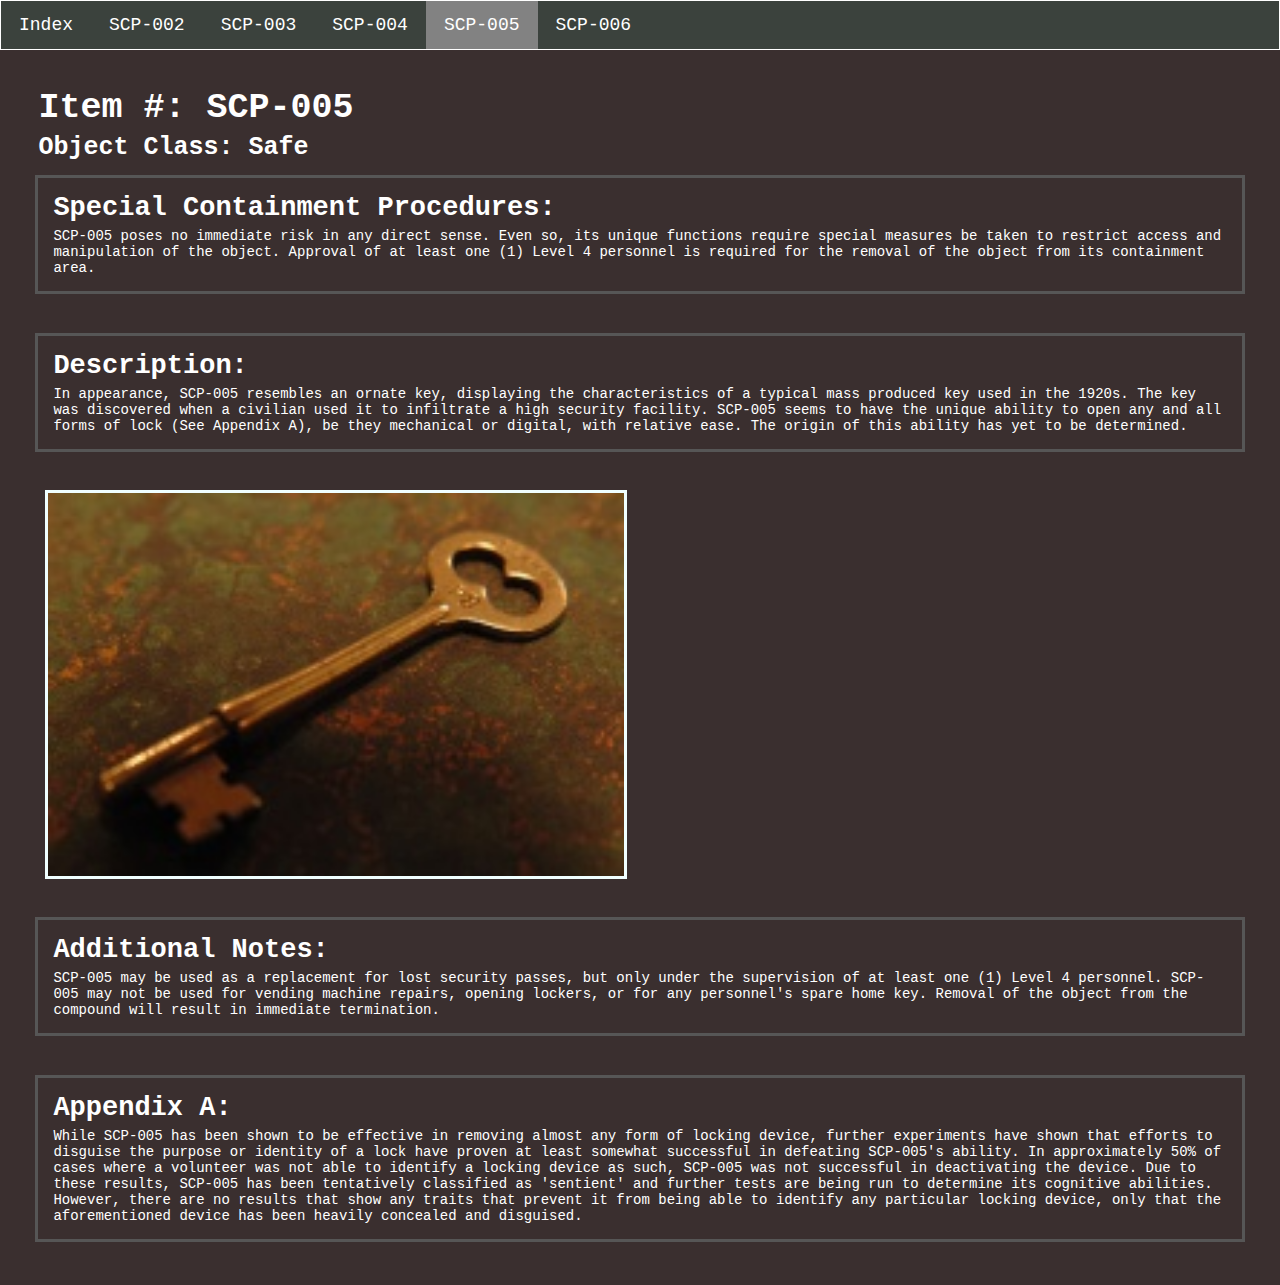
<file: scp-005.html>
<!DOCTYPE html>
<html lang="en">
    <head>

        <meta charset="UTF-8">
        <meta name="viewport" content="width=device-width, initial-scale=0.5">  

        <!-- Linking to the Spreadsheet -->
        <link rel="stylesheet" href="css/main.css" type="text/css">
    
        <title> SCP-005 - SCP Foundation </title>


    </head>

    <body>

        <!-- Navigation Bar-->
        <ul class="navbar">
            <li><a href="index.html"> Index </a></li>
            <li><a href="scp-002.html"> SCP-002 </a></li>
            <li><a href="scp-003.html"> SCP-003 </a></li>
            <li><a href="scp-004.html"> SCP-004 </a></li>
            <li><a class="active" href="scp-005.html"> SCP-005 </a></li>
            <li><a href="scp-006.html"> SCP-006 </a></li>
        </ul>
        
        <!-- Content Divs -->
        <div class="title">
            <h1><b> Item #: </b> SCP-005 </h1>
            <h2><b> Object Class: </b> Safe </h2>
        </div>

        
        <div class="col-11 center">
            <h3> Special Containment Procedures: </h3>
            <p> SCP-005 poses no immediate risk in any direct sense. Even so, its unique functions require special measures be taken to restrict access and manipulation of the object. Approval of at least one (1) Level 4 personnel is required for the removal of the object from its containment area. </p>
        </div>


        <div class="col-11 center">
            <h3> Description: </h3>
            <p> In appearance, SCP-005 resembles an ornate key, displaying the characteristics of a typical mass produced key used in the 1920s. The key was discovered when a civilian used it to infiltrate a high security facility. SCP-005 seems to have the unique ability to open any and all forms of lock (See Appendix A), be they mechanical or digital, with relative ease. The origin of this ability has yet to be determined. </p>
        </div>


        <img src="images/SCP-005.jpg" alt="SCP-005"> 
      
        
        <div class="center col-11">
            <h3> Additional Notes: </h3>
            <p> SCP-005 may be used as a replacement for lost security passes, but only under the supervision of at least one (1) Level 4 personnel. SCP-005 may not be used for vending machine repairs, opening lockers, or for any personnel's spare home key. Removal of the object from the compound will result in immediate termination. </p>
        </div>


        <div class="center col-11">
            <h3> Appendix A: </h3>
            <p> While SCP-005 has been shown to be effective in removing almost any form of locking device, further experiments have shown that efforts to disguise the purpose or identity of a lock have proven at least somewhat successful in defeating SCP-005's ability. In approximately 50% of cases where a volunteer was not able to identify a locking device as such, SCP-005 was not successful in deactivating the device. Due to these results, SCP-005 has been tentatively classified as 'sentient' and further tests are being run to determine its cognitive abilities. However, there are no results that show any traits that prevent it from being able to identify any particular locking device, only that the aforementioned device has been heavily concealed and disguised. </p>
        </div>
        

    </body>

</html>
</file>
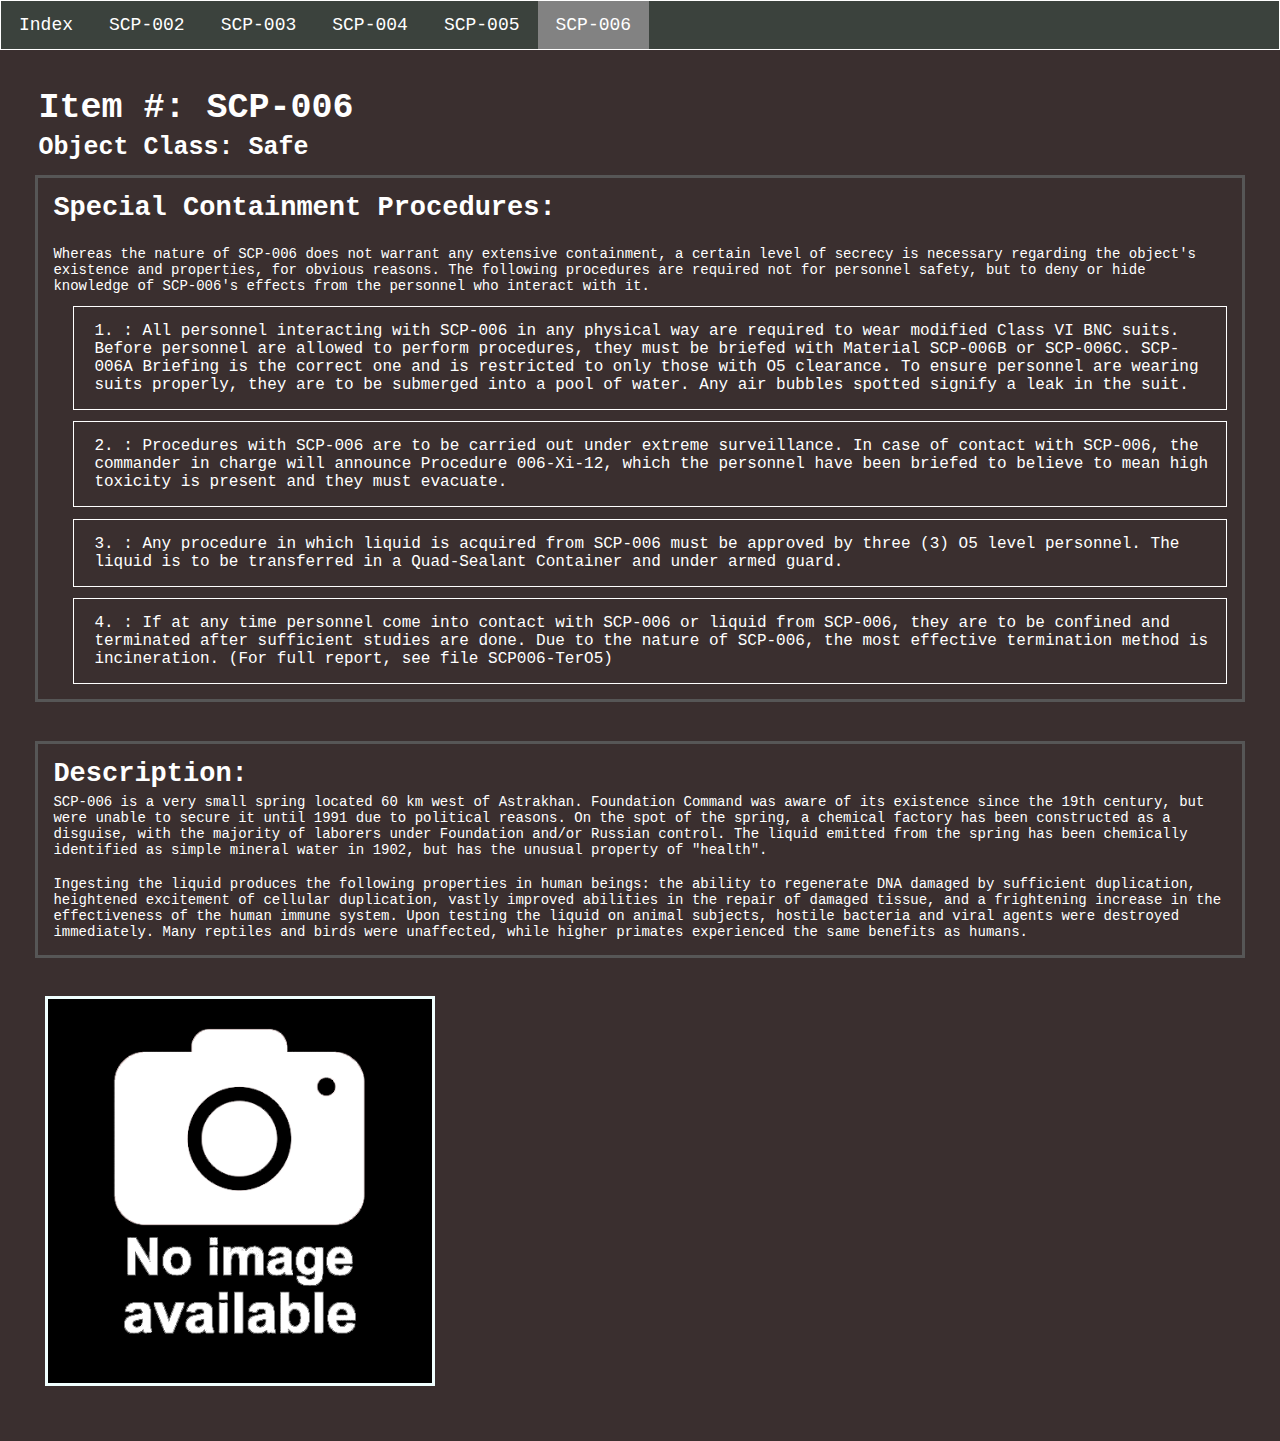
<file: scp-006.html>
<!DOCTYPE html>
<html lang="en">
    <head>

        <meta charset="UTF-8">
        <meta name="viewport" content="width=device-width, initial-scale=0.5">  
        
        <!-- Linking to the Spreadsheet -->
        <link rel="stylesheet" href="css/main.css" type="text/css">
    
        <title> SCP-006 - SCP Foundation </title>


    </head>

    <body>
       
        <!-- Navigation Bar-->
        <ul class="navbar">
            <li><a href="index.html"> Index </a></li>
            <li><a href="scp-002.html"> SCP-002 </a></li>
            <li><a href="scp-003.html"> SCP-003 </a></li>
            <li><a href="scp-004.html"> SCP-004 </a></li>
            <li><a href="scp-005.html"> SCP-005 </a></li>
            <li><a class="active" href="scp-006.html"> SCP-006 </a></li>
        </ul>

        <!-- Content Divs -->
        <div class="title">
                <h1><b> Item #: </b> SCP-006 </h1>
                <h2><b> Object Class: </b> Safe </h2>
        </div>


        <div class="col-11 center">
            <h3> Special Containment Procedures: </h3>
            <br><p> Whereas the nature of SCP-006 does not warrant any extensive containment, a certain level of secrecy is necessary regarding the object's existence and properties, for obvious reasons. The following procedures are required not for personnel safety, but to deny or hide knowledge of SCP-006's effects from the personnel who interact with it. </p>
            
                
        <ol class="SCP-List" id="SCP_006_List">
                <li>: All personnel interacting with SCP-006 in any physical way are required to wear modified Class VI BNC suits. Before personnel are allowed to perform procedures, they must be briefed with Material SCP-006B or SCP-006C. SCP-006A Briefing is the correct one and is restricted to only those with O5 clearance. To ensure personnel are wearing suits properly, they are to be submerged into a pool of water. Any air bubbles spotted signify a leak in the suit. </li>
                <li>: Procedures with SCP-006 are to be carried out under extreme surveillance. In case of contact with SCP-006, the commander in charge will announce Procedure 006-Xi-12, which the personnel have been briefed to believe to mean high toxicity is present and they must evacuate. </li>
                <li>: Any procedure in which liquid is acquired from SCP-006 must be approved by three (3) O5 level personnel. The liquid is to be transferred in a Quad-Sealant Container and under armed guard. </li>
                <li>: If at any time personnel come into contact with SCP-006 or liquid from SCP-006, they are to be confined and terminated after sufficient studies are done. Due to the nature of SCP-006, the most effective termination method is incineration. (For full report, see file SCP006-TerO5) </li>
            </ol>
        </div>


        <div class="col-11 center">
            <h3> Description:</h3>
            <p> SCP-006 is a very small spring located 60 km west of Astrakhan. Foundation Command was aware of its existence since the 19th century, but were unable to secure it until 1991 due to political reasons. On the spot of the spring, a chemical factory has been constructed as a disguise, with the majority of laborers under Foundation and/or Russian control. The liquid emitted from the spring has been chemically identified as simple mineral water in 1902, but has the unusual property of "health". </p>
            <br><p> Ingesting the liquid produces the following properties in human beings: the ability to regenerate DNA damaged by sufficient duplication, heightened excitement of cellular duplication, vastly improved abilities in the repair of damaged tissue, and a frightening increase in the effectiveness of the human immune system. Upon testing the liquid on animal subjects, hostile bacteria and viral agents were destroyed immediately. Many reptiles and birds were unaffected, while higher primates experienced the same benefits as humans. </p>
        </div>


        <div class="squareImage"><img src="images/Photo-Not-Available.png" alt="Image Not Available"></div>


    </body>

</html>
</file>
<file: css/main.css>
/* Page Classes */
html
{
    background-color: #3a2f2f;
    color: #ffffff;
}

body 
{
    font-family: monospace, Century, Tahoma, sans-serif;
}

*
{
    margin: 0;
}



/* Navbar Classes */
ul.navbar 
{
    margin: 0;
    padding: 0;
    overflow: hidden;
    background-color: #3b423d;
    list-style-type: none;
    border: solid 1px #ffffff;
}


ul.navbar li 
{
    float: left;
}


ul.navbar li a {
  display: block;
  text-align: center;
  font-size: 18px;
  padding: 14px 18px;
  color:#ffffff;
  text-decoration: none;
}


ul.navbar li a:hover:not(.active) 
{
    background-color: #000000;
}


ul.navbar li a.active 
{
    background-color: #828282;
}




/* Image Classes */
img 
{
    width:45%; 
    max-width:100%;
    height:auto; 
    float: left;
    display: block;
    margin-left: 3.5%;
    margin-bottom: 3%;
    border: solid #f0ffff; 
}


.squareImage img 
{
width: 30%;
}


/* Text Classes */
p
{
    font-size: 14px;
}


h1 
{
    margin-bottom: 5px;  
    font-size: 35px;
}

h2 
{
    margin-bottom: 5px; 
    font-size: 25px;    
}

h3
{
    margin-bottom: 5px;   
    font-size: 27px;
}


h4
{
    margin-bottom: 5px;  
    font-size: 20px;      
} 


.reportext code
{
    color: #ffd2d2;
    font-family: Courier, monospace, Century, Tahoma, sans-serif;
}


.reportext h3
{
    font-family: Courier, monospace, Century, Tahoma, sans-serif;
}




/* Content Classes (Size/Location) */
.col-1 { width: 8.33%; }
.col-2 { width: 16.66%;}
.col-3 { width: 25%; }
.col-4 { width: 33.33%; }
.col-5 { width: 41.66%; }
.col-6 { width: 50%; }
.col-7 { width: 58.33%; }
.col-8 { width: 66.66%; }
.col-9 { width: 75%; }
.col-10 { width: 83.33%; }
.col-11 { width: 91.66%; }
.col-12 { width: 100%; }


[class*="col-"]
{
color: #ffffff; 
padding: 10px;
border: solid #565656;
}


.row
{
float: left;
display: table;
clear: both;
content: "";
}


.left 
{   
    float: left;
    overflow: auto;
    margin-left: 1%;
    margin-bottom: 3%;
    padding: 15px;
}


.right
{   
    float: right;
    overflow: auto;
    margin-right: 1%;
    margin-bottom: 3%;
    padding: 15px;
}

.center
{
    overflow: auto;
    margin: 0 auto;
    margin-bottom: 3%;
    padding: 15px;
}


.center li
{
    padding: 15px;   
    border: 1px solid;
}



/* Content Classes (Specified)*/
.title
{
    margin-top: 3%;
    margin-bottom: 1%;
    margin-left: 3%;
}


.container
{
    width: 95%;
    margin: 0% 1% 3%;
    padding: 15px;
    border: solid #565656;
}


.containertitle
{
    margin: 1%;
}


.timeline
{
    width: 94%;
    list-style-type: none;
}


.SCP-List li
{
    margin-top: 1%;
    padding-left: 20px;
    list-style-position: inside;
}


ol.SCP-List
{
    padding-left: 20px;
}


.indexfiles li
{
    margin-top: 2%;
    margin-bottom: 1%;
    list-style-type: none;
}


.indexfiles ul
{
    padding-left: 20px;
}
</file>
